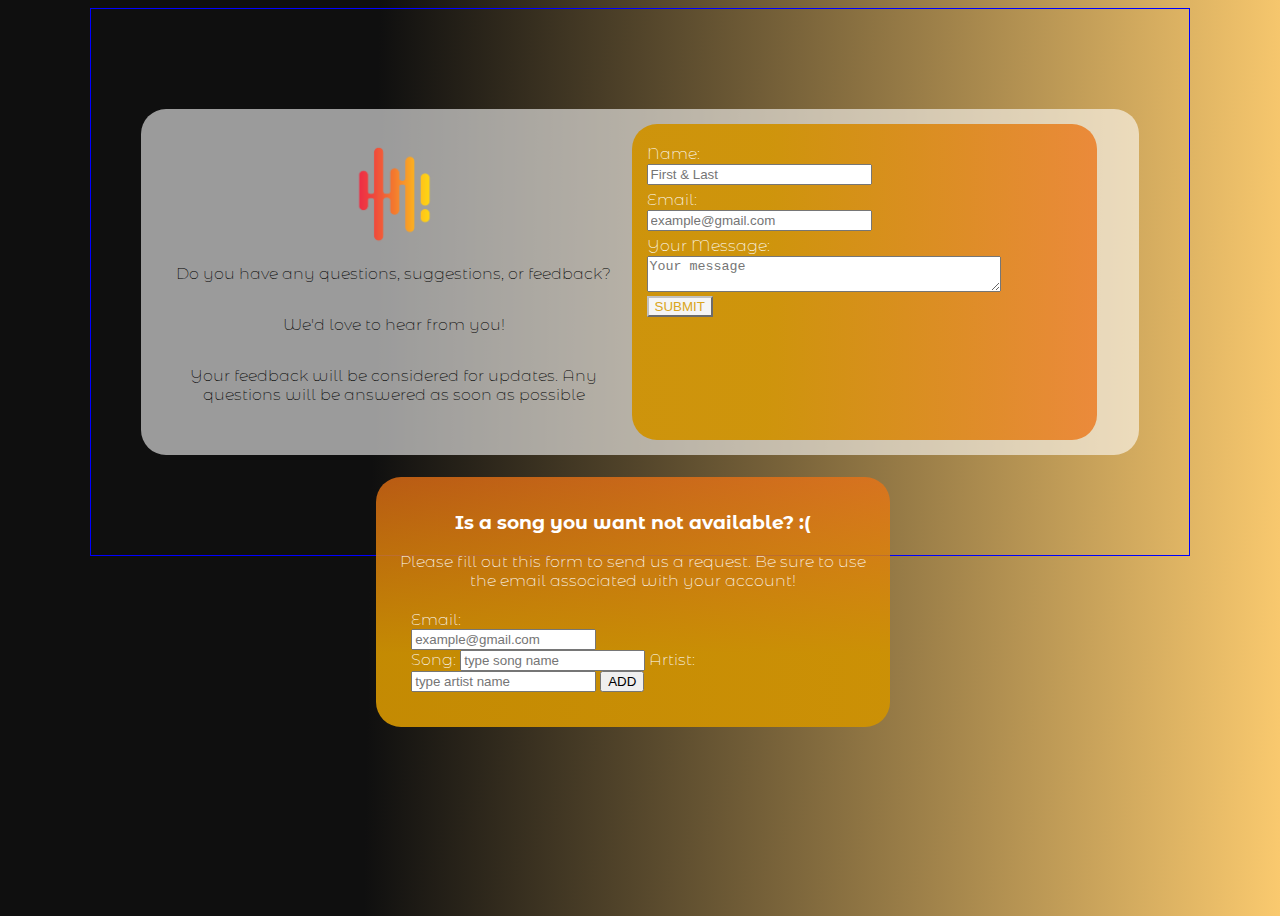
<file: contact/index.html>
<!DOCTYPE html>
<html lang="en">
<head>
    <meta charset="UTF-8">
    <meta name="viewport" content="width=device-width, initial-scale=1.0">
    <link rel="stylesheet" href="/grid.css">
    <link rel="stylesheet" href="./contact-styles.css">
    <link href="https://fonts.googleapis.com/css2?family=Montserrat+Alternates:wght@200&display=swap" rel="stylesheet">
    <title>Contact </title>
</head>
<body>
    <div class="page-wrapper">
            <header></header>
            <main class="container">
                <div class="row">
                    <div class="column d-flex justify-content-center and align-items-center">
                                <section class="contact-box d-flex"> 
                                    <div class ="text">
                                        <style>img {width: 100px;height:auto;}</style>
                                        <a href="/music-app.html"><img src="/images/sound-logo.png"></a>
                                        <p>Do you have any questions, suggestions, or feedback?</p>
                                        <p>We'd love to hear from you!</p>
                                        <p>Your feedback will be considered for updates. Any questions will be answered as soon as possible</p>
                                    </div>
                                    <div class="contact-form">
                                        <form id="contactForm">
                                            <label for="fullName">Name:</label>
                                            <input type="text" id="fullName" class="fullName" placeholder="First & Last" required>
            
                                            <label for="email">Email:</label>
                                            <input type="email" id="email" class="emailAdd" placeholder="example@gmail.com" required>
            
                                            <label for="message">Your Message:</label>
                                            <textarea id="message" class="msg" placeholder="Your message" required></textarea>
            
                                            <button type="submit" class ='submit'>SUBMIT</button>
                                        </form>
                                    </div>

                                    <section class="request-box">
                                        <div class ="request-text">
                                            <h3>Is a song you want not available? :(</h3>
                                            <p>Please fill out this form to send us a request. 
                                            Be sure to use the <span>email associated with your account!</span></p>
                                        </div>
                                            <form id="songRequest" class="request-form">
                                                <label>Email:</label>
                                                <input type="email" id="acctEmail" class="acct-email" placeholder="example@gmail.com" required>

                                                <label>Song:</label>
                                                    <input type="text" class="input" id="inputS" placeholder="type song name" value=""/>
                                                
                                                <label>Artist:</label>
                                                <input type="text" class="input" id="inputA" placeholder="type artist name" value=""/>
                                                
                                                <button type="button" id="generateList">ADD</button>
                                                
                                            </form>
                                    </section>
                                </section>
                    </div>
                </div>
            </main>

    </div>
<script src='./contact.js'></script>
<footer></footer>
</body>
</html>
</file>
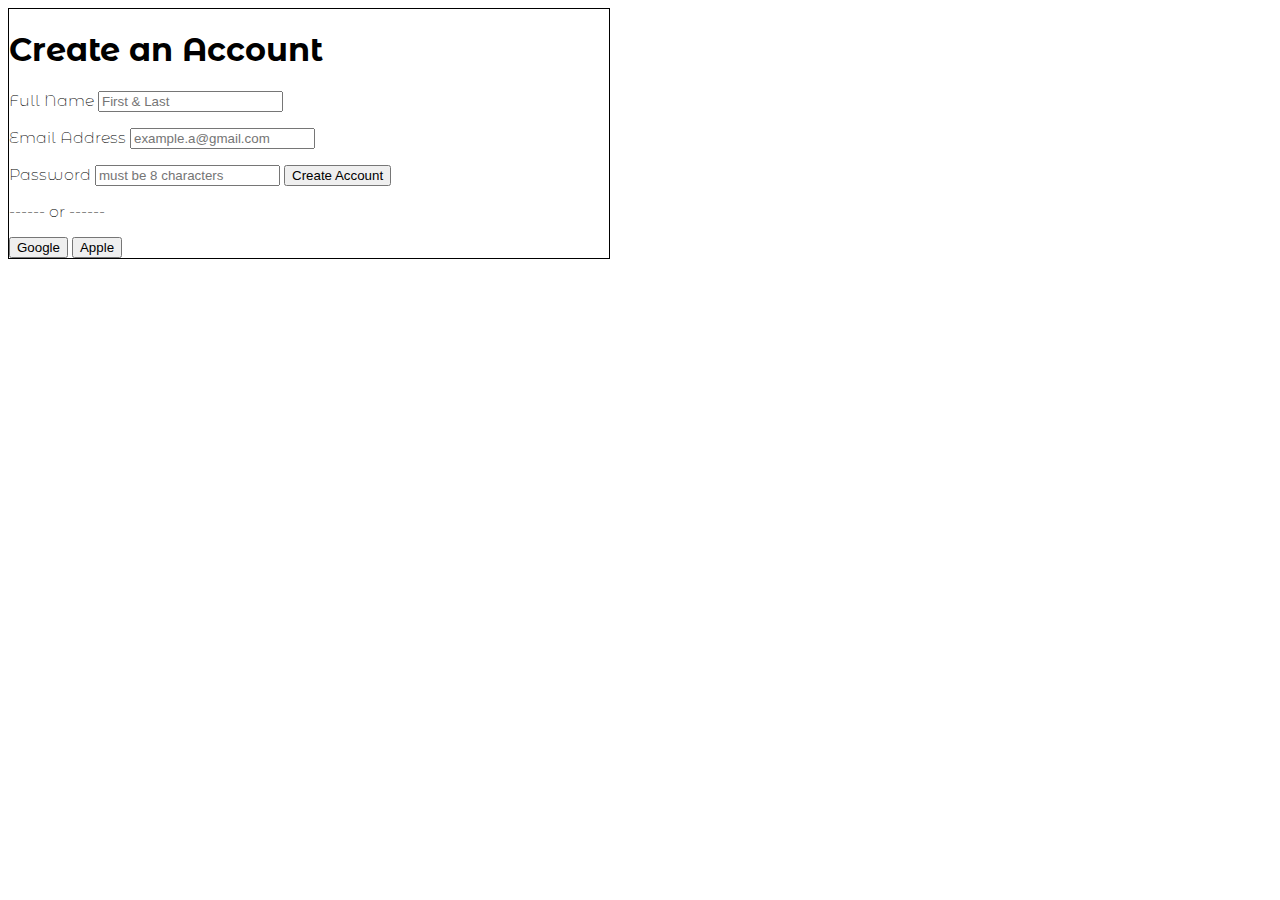
<file: create-account/index.html>
<!DOCTYPE html>
<html lang="en">
<head>
    <meta charset="UTF-8">
    <meta name="viewport" content="width=device-width, initial-scale=1.0">
    <link rel="stylesheet" href="/grid.css">
    <link rel="stylesheet" href="./ca-styles.css">
    <link href="https://fonts.googleapis.com/css2?family=Montserrat+Alternates:wght@200&display=swap" rel="stylesheet">
    <title>Create Account Music App </title>
</head>
<body>
    <main>
        <div class="account-box">
            <h1>Create an Account</h1>
                <form id ="fullName">
                <label>Full Name
                        <input type="text" placeholder="First & Last">
                </label>
                </form>
                        <p id ="nameResponse"></p> <!-- show input response-->
                        <script> 
                            console.log('Page Loaded');
                            const fullNameForm = document.querySelector('#fullName');
                            const nResponseParagraph = document.querySelector('#nameResponse');
                            fullNameForm.addEventListener('submit',function(event){
                            event.preventDefault();
                            const theForm =event.target;
                            console.log(theForm)
                            const myInput = theForm.querySelector('input');
                            console.log(myInput.value)
                            nResponseParagraph.innerHTML = myInput.value
                            })
                        </script>

                <form id ="emailAdd">
                <label> Email Address
                        <input type="text" placeholder="example.a@gmail.com">
                </label>
                </form>
                        <p id ="emailResponse"></p> <!-- show input response-->
                        <script> 
                            console.log('Page Loaded');
                            const emailAddForm = document.querySelector('#emailAdd');
                            const eResponseParagraph = document.querySelector('#emailResponse');
                            emailAddForm.addEventListener('submit',function(event){
                            event.preventDefault();
                            const theForm =event.target;
                            console.log(theForm)
                            const myInput = theForm.querySelector('input');
                            console.log(myInput.value)
                            eResponseParagraph.innerHTML = myInput.value
                            })
                        </script>

                <form id ="pass">
                <label>Password
                        <input type="text" placeholder="must be 8 characters">
                </label>
                    <button type="submit">Create Account</button>
                </form>
                    <p id ="passResponse"></p> <!-- show input response-->
                    <script> 
                        console.log('Page Loaded');
                        const passForm = document.querySelector('#pass');
                        const pResponseParagraph = document.querySelector('#passResponse');
                        passForm.addEventListener('submit',function(event){
                        event.preventDefault();
                        const theForm =event.target;
                        console.log(theForm)
                        const myInput = theForm.querySelector('input');
                        console.log(myInput.value)
                        pResponseParagraph.innerHTML = myInput.value
                        })
                    </script>

                        <div>
                            <p> ------ or ------</p>
                            <button>Google</button>
                            <button>Apple</button>
                        </div>
        </div>
    </main>

</body>
</html>
</file>
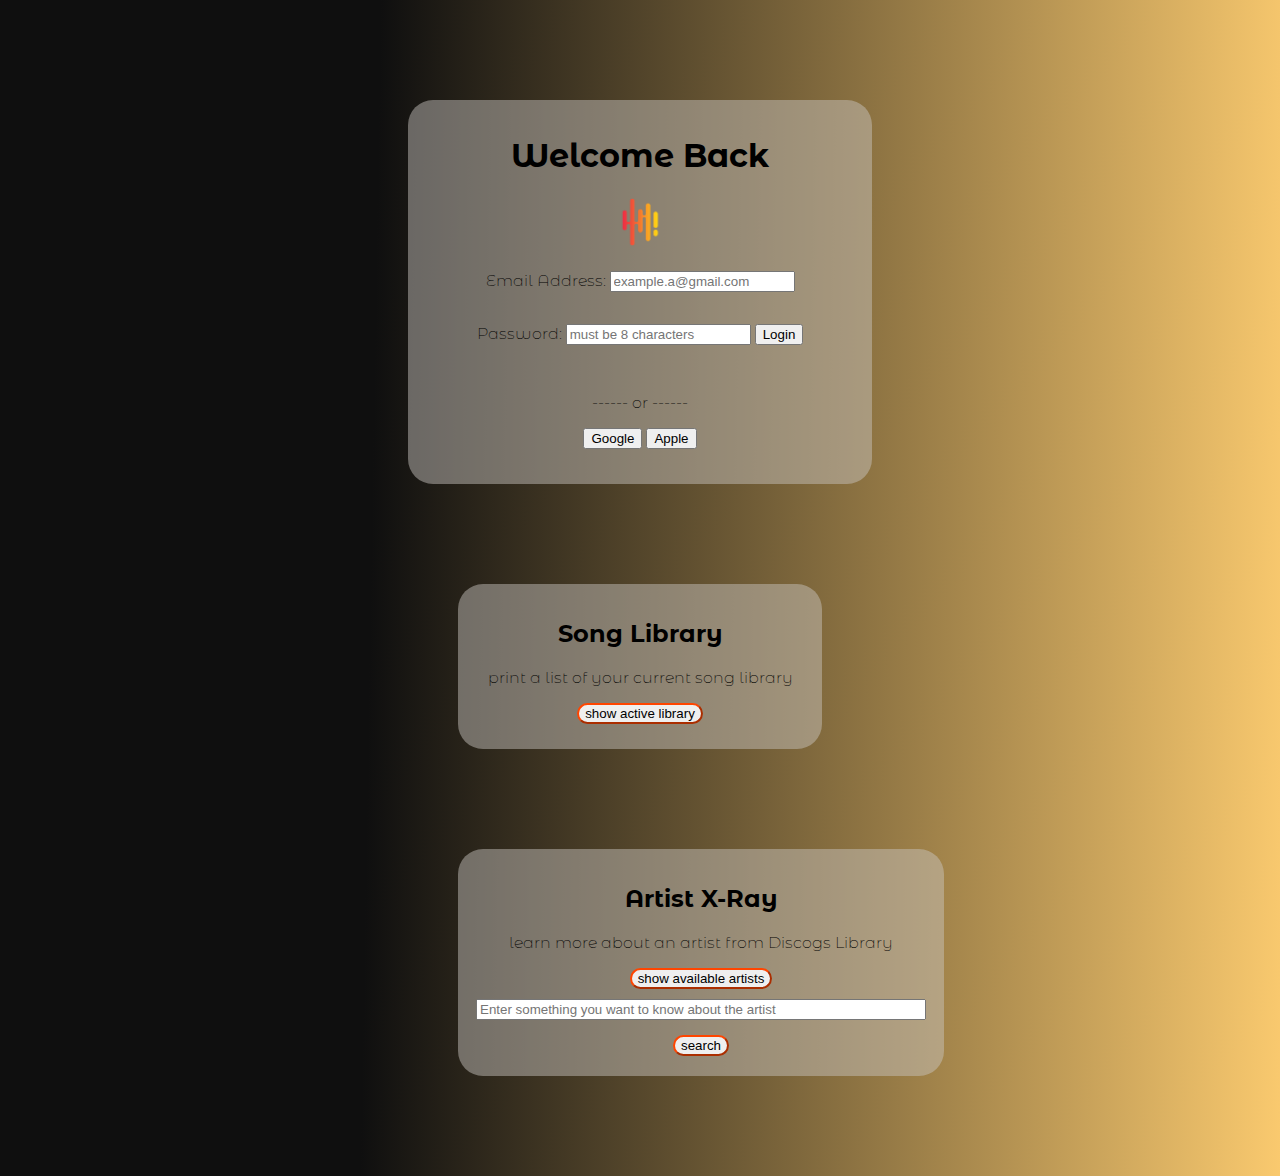
<file: login/index.html>
<!DOCTYPE html>
<html lang="en">
<head>
    <meta charset="UTF-8">
    <meta name="viewport" content="width=device-width, initial-scale=1.0">
    <link rel="stylesheet" href="/grid.css">
    <link rel="stylesheet" type="text/css" href="/login/log-styles.css">
    <meta http-equiv="X-UA-Compatible" content="ie=edge">
    <link href="https://fonts.googleapis.com/css2?family=Montserrat+Alternates:wght@200&display=swap" rel="stylesheet">
    <title>Login Music App </title>
</head>
<body>
    <section class="login-box">
        <div class="title-box">
            <h1>Welcome Back</h1>
            <style>img {width: 50px;height:auto;}</style>
            <a href="/music-app.html"><img src="/images/sound-logo.png"></a>
        </div>
            <div class="form d-flex">
            <form id ="emailAdd">
                <label> Email Address:
                        <input type="text" placeholder="example.a@gmail.com">
                </label>
                </form>
                        <p id ="emailResponse"></p> <!-- show input response-->
                        <script> 
                            console.log('Page Loaded');
                            const emailAddForm = document.querySelector('#emailAdd');
                            const eResponseParagraph = document.querySelector('#emailResponse');
                            emailAddForm.addEventListener('submit',function(event){
                            event.preventDefault();
                            const theForm =event.target;
                            console.log(theForm)
                            const myInput = theForm.querySelector('input');
                            console.log(myInput.value)
                            eResponseParagraph.innerHTML = myInput.value
                            })
                        </script>

                <form id ="pass">
                <label>Password:
                        <input type="text" placeholder="must be 8 characters">
                </label>
                    <button type="submit">Login</button>
                </form>
                    <p id ="passResponse"></p> <!-- show input response-->
                    <script> 
                        console.log('Login Loaded');
                        const passForm = document.querySelector('#pass');
                        const pResponseParagraph = document.querySelector('#passResponse');
                        passForm.addEventListener('submit',function(event){
                        event.preventDefault();
                        const theForm =event.target;
                        console.log(theForm)
                        const myInput = theForm.querySelector('input');
                        console.log(myInput.value)
                        pResponseParagraph.innerHTML = myInput.value
                        })
                    </script>

                        <div class="options">
                            <p> ------ or ------</p>
                            <button>Google</button>
                            <button>Apple</button>
                        </div>
            </div>          
        </section>

    <section class="library-box">
        <h2>Song Library</h2>
        <p>print a list of your current song library</p>
    
        <button type="button" id="printLib">show active library</button>
        <div id="releasesContainer"></div>

    
    </section>

    <section id="xray" class="xray-box">
        <h2>Artist X-Ray</h2>
        <p>learn more about an artist from Discogs Library</p>

        <button type="button" id="artistsData" class="artists-button">show available artists</button>
        <div id="artistsContainer"></div>


        <form id="xraySearch" class ="xrayForm">
            <label>
                <input type="text" id="searchInput" class="search" placeholder="Enter something you want to know about the artist"/>
            </label>
            <button type="button" id="startSearch" class="search-button">search</button>
        </form>
            <div id="searchResult"></div>
    </section>

<script src="/login/js/index.js"></script>
</body>

</html>
</file>
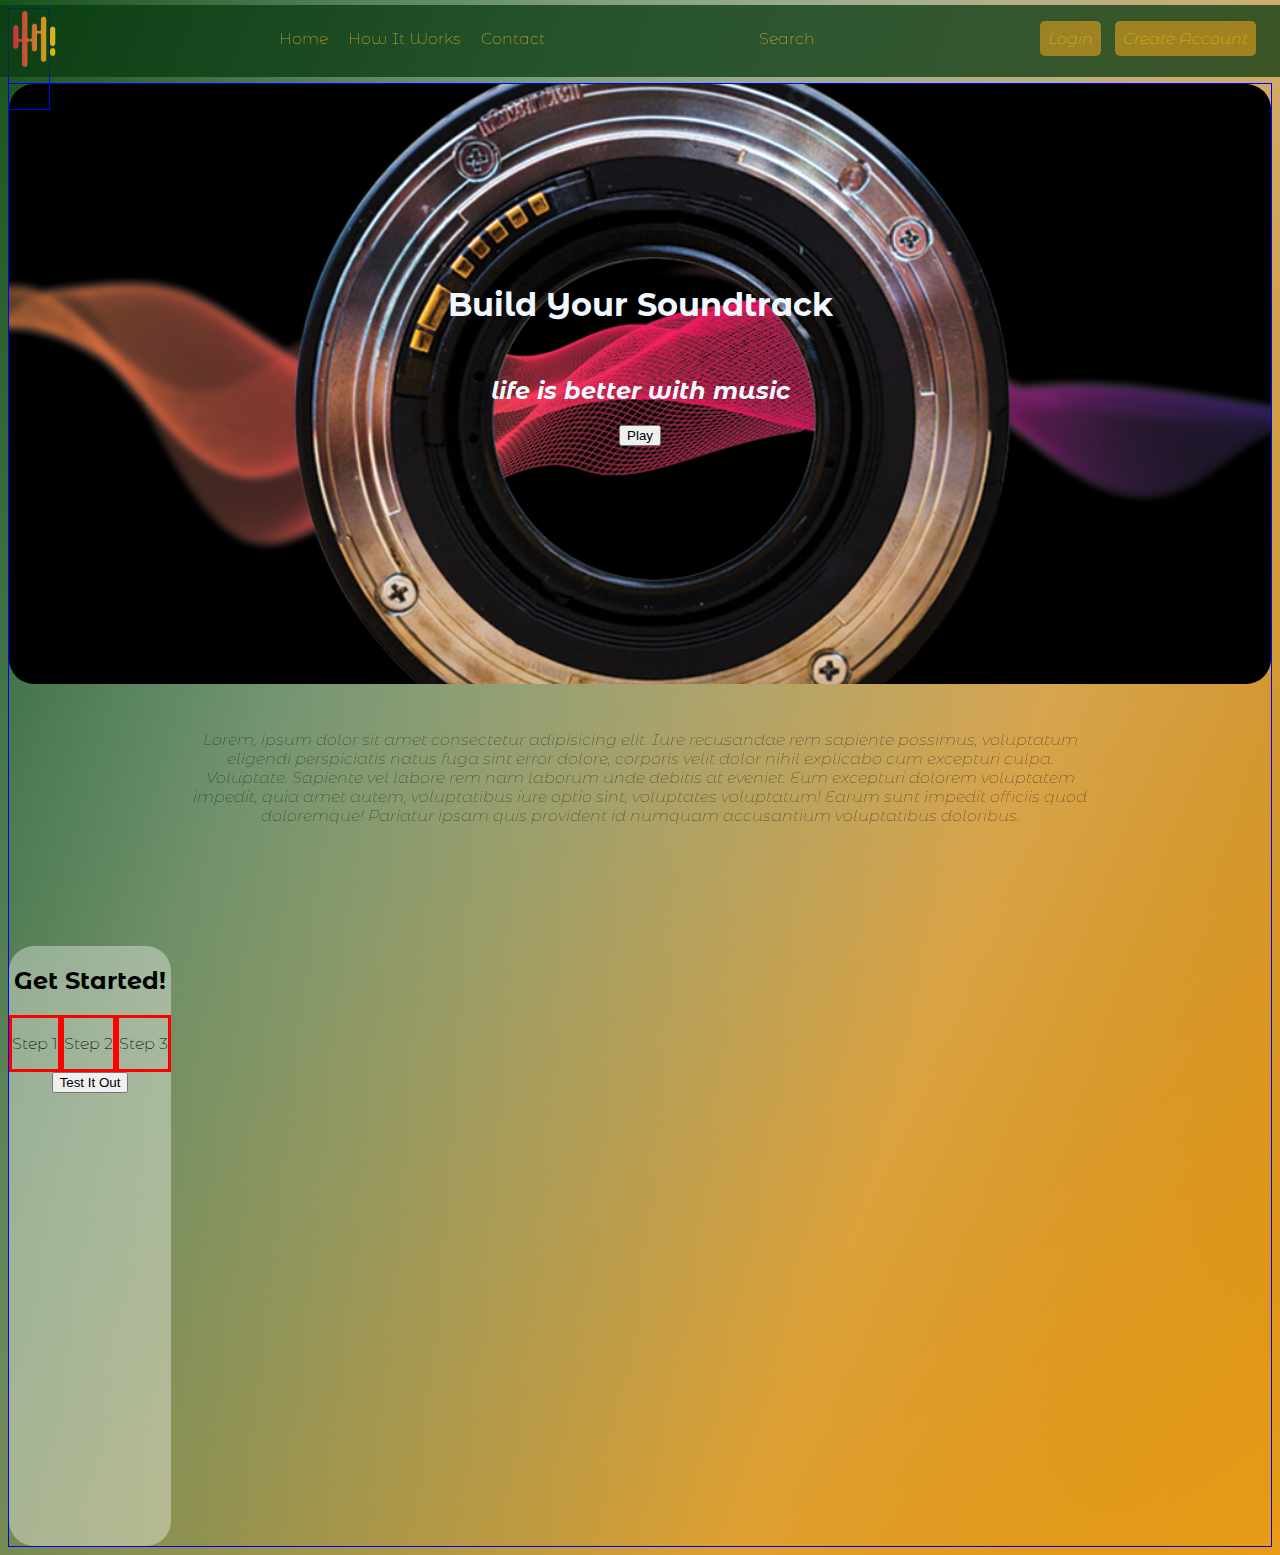
<file: music-app.html>
<!DOCTYPE html>
<html lang="en">
<head>
    <meta charset="UTF-8">
    <meta name="viewport" content="width=device-width, initial-scale=1.0">
    <link rel="preconnect" href="https://fonts.googleapis.com">
    <link rel="preconnect" href="https://fonts.gstatic.com" crossorigin>
    <link href="https://fonts.googleapis.com/css2?family=Montserrat+Alternates:wght@200&display=swap" rel="stylesheet">
    <link rel="stylesheet" href="styles.css" />
    <link rel="stylesheet" href="grid.css">
    <title>My Music App</title>
</head>
<body>
    <div class="page-wrapper">
            <header class="container">
                <div class="row">
                    <div class="column">
                            <nav class ="nav d-flex">
                                <div><img src="images/sound-logo.png" alt="logo for music app"/></div>
                                    <div class = "main-nav d-flex">
                                        <a href="">Home</a>  <!--*add url to top home page-->
                                        <a href="">How It Works</a> <!--*add url to how it works section-->
                                        <a href="./contact/index.html">Contact</a><!--add url to bottom of page contact buttons-->
                                    </div>    
                                    <div class ="search">
                                        <li>Search</li>
                                    </div><!--make into animated search box-->
                                    <div class="buttons">
                                        <a href="./login/index.html">Login</a> <!--url to login page-->
                                        <a href="./create-account/index.html">Create Account</a> <!--url to create account-->
                                    </div>
                                    
                            </nav>
                    </div>
                </div>
            </header>
            <main class="row.justify-center" style="margin-top:75px">
                <div class="column">
                        <div class=" title-box d-flex flex-column align-items-center">
                            <h1>Build <span>Your</span> Soundtrack</h1>
                            <h2>life is better with music</h2>
                            <button>Play</button>  <!-- add action to change background theme-->  
                        </div>
            <main class=" summary-box row.justify-center">
                        <div class="d-flex flex-column align-items-center">
                        <p>Lorem, ipsum dolor sit amet consectetur adipisicing elit. Iure recusandae rem sapiente possimus, voluptatum eligendi perspiciatis natus fuga sint error dolore, corporis velit dolor nihil explicabo cum excepturi culpa. Voluptate.
                        Sapiente vel labore rem nam laborum unde debitis at eveniet. Eum excepturi dolorem voluptatem impedit, quia amet autem, voluptatibus iure optio sint, voluptates voluptatum! Earum sunt impedit officiis quod doloremque!
                        Pariatur ipsam quis provident id numquam accusantium voluptatibus doloribus.</p>
                        </div>
            </main>
            <main class=" steps-box row.justify-center" style="margin-top:75px">
                        <div class="d-flex flex-column align-items-center">
                            <h2>Get Started!</h2>
                            <div class="step-parent d-flex flex-row align-items-center">
                                <div class="steps">
                                    <p>Step 1</p>
                                </div>
                                <div class="steps">
                                    <p>Step 2</p>
                                </div>
                                <div class="steps">
                                    <p>Step 3</p>
                                </div>
                            </div>
                            <button>Test It Out</button> <!--pop up demo profile or insert video -->
                        </div>
            </main>
                </div>
            </main>  
</div>  
</body>
<footer></footer>
</html>
</file>
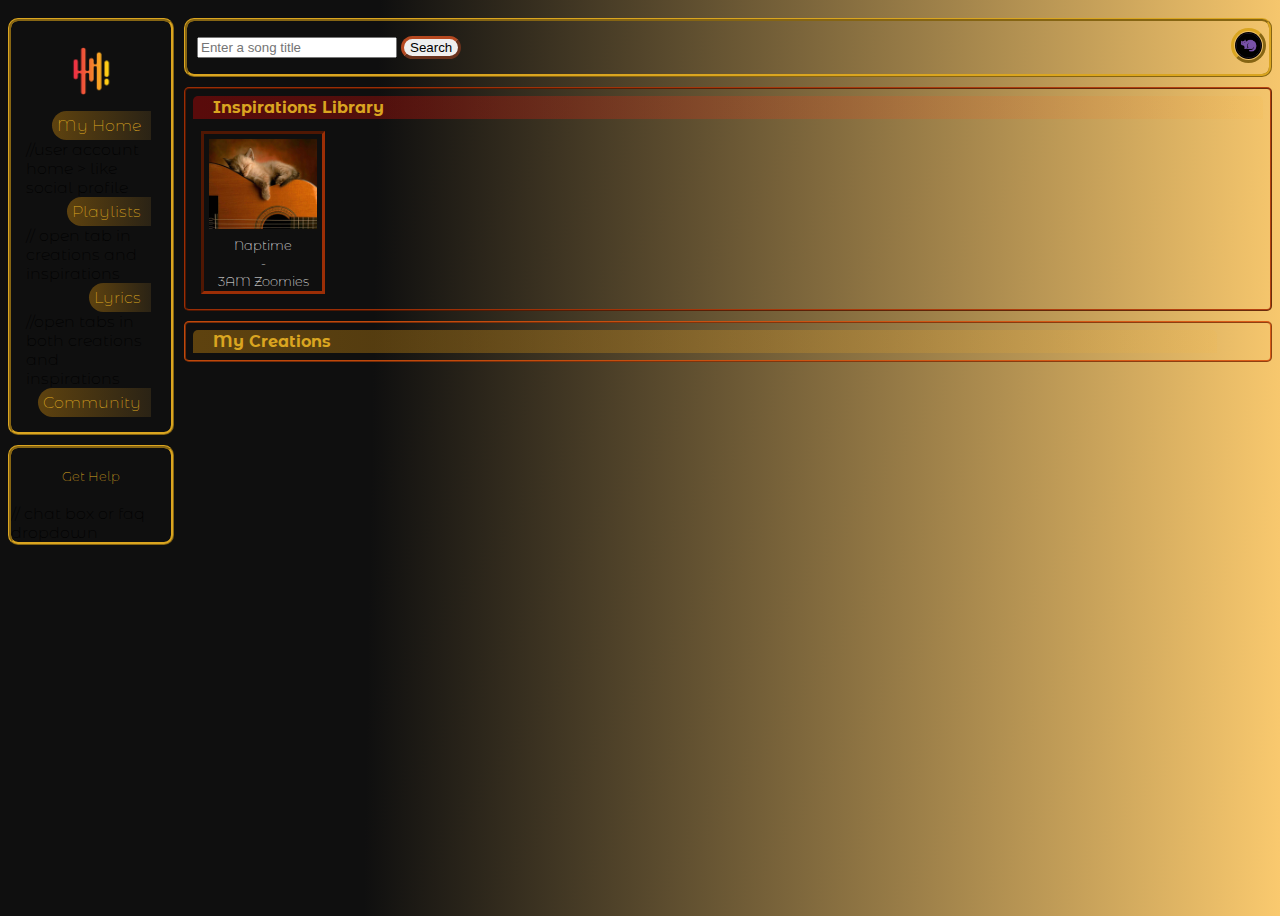
<file: active-user/user-home.html>
<!DOCTYPE html>
<html lang="en">
<head>
    <meta charset="UTF-8">
    <meta name="viewport" content="width=device-width, initial-scale=1.0">
    <link rel="stylesheet" href="./user-styles.css">
    <link rel="preconnect" href="https://fonts.googleapis.com">
    <link rel="preconnect" href="https://fonts.gstatic.com" crossorigin>
    <link href="https://fonts.googleapis.com/css2?family=Montserrat+Alternates:wght@200&display=swap" rel="stylesheet">
    <title>Active User</title>
</head>
<body>
    <header></header>
    <div class="wrapper">
        <div class="grid-container d-flex">
            <div class =sidebar-container>
                <aside class="sidebar d-flex" id="sidebar">
                    <img src="/images/sound-logo.png">
                    <a href="">My Home</a> //user account home > like social profile 
                    <a href="">Playlists</a> // open tab in creations and inspirations
                    <a href="">Lyrics</a> //open tabs in both creations and inspirations
                    <a href="">Community</a>  
                </aside>

                <aside class="sidebar-2 d-flex" id="sidebar2">
                    <a href="">Get Help</a> // chat box or faq dropdown
                </aside>
            </div>

                <div class="right-content">

                            <nav class="navbar">
                                <form class="search-form" id="searchForm"><label>
                                    <input id=trackInput type="text" placeholder="Enter a song title">
                                    <button type="submit" id="startSearch">Search</button>
                                </label></form>
                                <a href="" class="profile"><img src="./user-images/image placeholder.jpeg"> </a>
                            </nav>

                    <section class="main-content d-flex">
                        <div class="collection" id="collection">
                            <h3>Inspirations Library</h3>
                            <div class="album-grid" id="albumGrid">
                                <div class="sample" id="sample">
                                    <img src="./user-images/cat-cover.jpg">
                                    <p>Naptime</p>
                                    <p>-</p>
                                    <p>3AM Zoomies</p>
                                </div>

                            </div>

                        </div>

                        <div class="creations" id="creations">
                            <h3>My Creations</h3>
                        </div>
                    </section>
                    <footer></footer>
                </div>
        </div>
    </div>
<script src= "./user.js"></script>
</body>

</html>
</file>
<file: grid.css>
/*
    THE PAGE WRAPPER
    The "page wrapper" is the outermost container for the page. It mimics
    the behavior of the body tag, but is a container element so that it can be styled
    with more flexibility than the body tag.
*/
.page-wrapper {
    display: flex;
    flex-direction: column;
    min-height: 100dvh;
}

/*
    THE CONTAINER ELEMENT
    The "container", sometimes referred to as a "section", is a container
    element (semantic when applicable) that vertically separates different
    areas on the page based on their purpose or topic. It can allow different
    background colors and properties for each section that help users associate
    content within it as belonging to the same subject.
*/
.container {
    display: flex;
    flex-direction: column;
    align-items: center;
}
/*
    THE ROW ELEMENT
    The "row" is a container element that horizontally separates its
    children, which are usually columns. It also performs a secondary role
    of keeping the content of the site within a reasonable width, so that
    wider screens don't disrupt the intended layout.
*/
.row {
    display: flex;
    width: 100%;
    max-width: 1100px;
    padding: 0 20px;
}
.row.full-width {
    max-width: unset;
}
.row.no-padding {
    padding: unset;
}
/*THE COLUMN ELEMENT*/
/*The "column" is a container element that vertically separates its*/
/*children, which are usually content elements. When paired with sibling columns,*/
/*it allows for the creation of a flexible grid system that can be used*/
/*to create a variety of layouts.*/
.column {
    min-height: 100px;
    border: 1px solid blue;
    display: flex;
    flex-direction: column;
    flex: 1 0 0;
}
.d-flex {
    display: flex;
}
.flex-column {
    flex-direction: column;
}
.align-items-start{
    align-items: start;
}
.align-items-center {
    align-items: center;
}
.align-items-end {
    align-items: end;
}
.justify-content-start {
    justify-content: start;
}
.justify-content-center{
    justify-content: center;
}
.justify-content-end {
    justify-content: end;
}
.justify-content-between {
    justify-content: space-between;
}
.justify-content-around {
    justify-content: space-around;
}
.justify-content-evenly {
    justify-content: space-evenly;
}
.flex-grow-1 {
    flex: 1 0 0;
}
.flex-grow-2 {
    flex: 2 0 0;
}
.flex-grow-3 {
    flex: 3 0 0;
}
.flex-shrink-1 {
    flex: 0 1 auto;
}
.flex-shrink-2 {
    flex: 0 2 auto;
}
.flex-shrink-3 {
    flex: 0 3 auto;
}
/*GAP CLASSES*/
.gap-0 {
    gap: 0px;
}
.gap-5 {
    gap: 5px;
}
.gap-10 {
    gap: 10px;
}
.gap-15 {
    gap: 15px;
}
.gap-20 {
    gap: 20px;
}
.gap-25 {
    gap: 25px;
}
.gap-30 {
    gap: 30px;
}
/*PADDING utility classes*/
.p-0{
    padding: 0px
}
.p-5{
    padding: 5px
}
.p-10{
    padding: 10px
}
.p-15{
    padding: 15px
}
.p-20{
    padding: 20px
}
.p-25{
    padding: 25px
}
.p-30{
    padding: 30px
}
.py-0{
    padding-top: 0px;
    padding-bottom: 0px;
}
.py-5{
    padding-top: 5px;
    padding-bottom: 5px;
}
.py-10{
    padding-top: 10px;
    padding-bottom: 10px;
}
.py-15{
    padding-top: 15px;
    padding-bottom: 15px;
}
.py-20{
    padding-top: 20px;
    padding-bottom: 20px;
}
.py-25{
    padding-top: 25px;
    padding-bottom: 25px;
}
.py-30{
    padding-top: 30px;
    padding-bottom: 30px;
}
.px-0{
    padding-left: 0px;
    padding-right: 0px;
}
.px-0{
    padding-left: 0px;
    padding-right: 0px;
}
.px-5{
    padding-left: 5px;
    padding-right: 5px;
}
.px-10{
    padding-left: 10px;
    padding-right: 10px;
}
.px-15{
    padding-left: 15px;
    padding-right: 15px;
}
.px-20{
    padding-left: 20px;
    padding-right: 20px;
}
.px-25{
    padding-left: 25px;
    padding-right: 25px;
}
.px-30{
    padding-left: 30px;
    padding-right: 30px;
}
/*Margin Utility Classes*/
.m-0 {
    margin: 0px;
}
.m-5 {
    margin: 5px;
}
.m-10 {
    margin: 10px;
}
.m-15 {
    margin: 15px;
}
.m-20 {
    margin: 20px;
}
.m-25 {
    margin: 25px;
}
.m-30 {
    margin: 30px;
}
.my-0 {
    margin-top: 0px;
    margin-bottom: 0px;
}
.my-5 {
    margin-top: 5px;
    margin-bottom: 5px;
}
.my-10 {
    margin-top: 10px;
    margin-bottom: 10px;
}
.my-15 {
    margin-top: 15px;
    margin-bottom: 15px;
}
.my-20 {
    margin-top: 20px;
    margin-bottom: 20px;
}
.my-25 {
    margin-top: 25px;
    margin-bottom: 25px;
}
.my-30 {
    margin-top: 30px;
    margin-bottom: 30px;
}
.mx-0 {
    margin-left: 0px;
    margin-right: 0px;
}
.mx-5 {
    margin-left: 5px;
    margin-right: 5px;
}
.mx-10 {
    margin-left: 10px;
    margin-right: 10px;
}
.mx-15 {
    margin-left: 15px;
    margin-right: 15px;
}
.mx-20 {
    margin-left: 20px;
    margin-right: 20px;
}
.mx-25 {
    margin-left: 25px;
    margin-right: 25px;
}
.mx-30 {
    margin-left: 30px;
    margin-right: 30px;
}
/* Other utility classes */
.text-center {
    text-align: center;
}
</file>
<file: contact/contact-styles.css>
html {
    font-family: "Montserrat Alternates", sans-serif;
    font-weight: 200;
    font-size: 16px;
    font-style: normal;
    box-sizing: border-box;
}

body {
    background:linear-gradient(271deg,rgba(248, 185, 66, 0.766),rgba(0, 0, 0, 0.94) 70.71%);
}

.contact-box {
    margin: 100px 50px 100px 50px;
    padding: 15px;
    border-radius: 25px;
    background-color: rgba(255, 255, 255, 0.584);
    min-width: fit-content;
    min-height: fit-content;
}
.text {
    min-width: 45%;
    padding:20px;
    text-align: center;
    display: inline-flex;
    flex-direction: column;
    max-width: 350px;
    align-items: center;
}

.contact-form {
    border-radius: 25px;
    min-width: 200px;
    max-width: fit-content;
    min-width: 45%;
    min-height: fit-content;
    background:linear-gradient(271deg,rgba(236, 114, 20, 0.766),rgba(207, 146, 2, 0.94) 70.71%);
    color:white;
    padding: 15px;
    position: relative;
}

.contact-form label {
    display:block;
    margin-left:auto;
    margin-right:auto;
    margin-top: 5px;
    margin-bottom: 1px;
    text-align: left;
}

.contact-form input {
    min-width:50%;
    max-width:100%;
}

.contact-form textarea {
    min-width: 80%;
    min-height: 80%;
    max-width: 100%;
    max-height: 100%;
}

.submit {
    display: flex;
    width: fit-content;
    height: fit-content;
    background-color: whitesmoke;
    border-color: silver;
    color: goldenrod;
}

.request-box {
    border-radius: 25px;
    max-height: fit-content;
    min-width: 50%;
    max-width: fit-content;
    background:linear-gradient(180deg,rgba(236, 114, 20, 0.766),rgba(207, 146, 2, 0.94) 70.71%);
    color:white;
    padding: 15px;
    margin: 5px;
    position: relative;
    top:110%;
    left: -75%;
}

.request-text {
    text-align: center;
    text-wrap: wrap;
}

.request-form {
    margin: 20px;
}

.acct-email {
    display:block
}

.request-bttn {
    place-self: center;
}

.request-list {
    display:block;
    color:white;
    border-color: white;
    text-transform: capitalize;
    text-align: left;  
}

.undo-bttn {
    margin-left: 5px;
}
</file>
<file: create-account/ca-styles.css>
html {
    font-family: "Montserrat Alternates", sans-serif;
    font-weight: 200;
    font-size: 16px;
    font-style: normal;
    box-sizing: border-box;
}

.account-box {
    width: 600px; 
    height: auto; 
    border: 1px solid black
}
</file>
<file: login/log-styles.css>
html {
    font-family: "Montserrat Alternates", sans-serif;
    font-weight: 200;
    font-size: 16px;
    font-style: normal;
    box-sizing: border-box;
}

*, *::before, *::after {
    box-sizing: inherit;
}

body {
    background:linear-gradient(271deg,rgba(248, 185, 66, 0.766),rgba(0, 0, 0, 0.94) 70.71%);

}

.title-box {
    margin: 20px;
}
.login-box {
    max-width: 600px;
    text-align: center;
    height: fit-content; 
    border-radius: 25px;
    margin: 100px 400px 100px 400px;
    padding: 15px;
    background-color: rgba(202, 198, 194, 0.47);
}

.form {
    flex-direction: column;
}

.options {
    margin-bottom: 20px;
}

.search-box {
    text-align: center;
    height: fit-content;
    min-width: fit-content; 
    max-width: 400px;
    border-radius: 25px;
    margin: 100px 450px 100px 450px;
    padding: 15px;
    background-color: rgba(202, 198, 194, 0.47);
}

.searchForm label {
    color:silver;
    font-weight: 500;
    display: flex;
    margin: 4px;
    max-width: 450px;
    width: 80%;
}

.searchForm button { 
    height: fit-content;
    width: fit-content;
    margin: 5px 150px 5px 150px;
    border-radius: 25px;
    border-color: orangered;
}

.xray-box {
    text-align: center;
    height: fit-content;
    min-width: fit-content; 
    max-width: 600px;
    border-radius: 25px;
    margin: 100px 450px 100px 450px;
    padding: 15px;
    background-color: rgba(202, 198, 194, 0.47);   
}

.xrayForm input {
    min-width: 350px;
    max-width: 450px;
    width: 100%;
    margin-bottom: 10px;
}

.search-button { 
    width: fit-content;
    margin: 5px 200px 5px 200px;
    border-radius: 25px;
    border-color: orangered;
}

.artists-button {
    width: fit-content;
    border-radius: 25px;
    border-color: orangered;
    margin-bottom: 10px;
}

.library-box {
    text-align: center;
    height: fit-content;
    min-width: fit-content; 
    max-width: 600px;
    border-radius: 25px;
    margin: 100px 450px 100px 450px;
    padding: 15px;
    background-color: rgba(202, 198, 194, 0.47); 
}

.library-box button {
    width: fit-content;
    border-radius: 25px;
    border-color: orangered;
    margin-bottom: 10px;
}
</file>
<file: styles.css>
html {
  font-family: "Montserrat Alternates", sans-serif;
  font-weight: 200;
  font-size: 16px;
  font-style: normal;
  box-sizing: border-box;
}
header {
  position:fixed;
}

.nav {
  height: fit-content;
  width: -webkit-fill-available;
  position:fixed;
  justify-content: space-between;
  top: 5px;
  left: 0px;
  background-color: rgb(10 57 16 / 94%);
  opacity: .8;
  padding: 4px;
}
.nav img {
  width: 60px;
}

.main-nav {
  box-sizing: inherit;
  width: auto;
  width: fit-content;
  padding: 20px;
}

.main-nav a {
  text-decoration: none;
  color:goldenrod;
  display:flex;
  padding-left: 20px;
}

.search {
  padding:20px;
  color: goldenrod; 
  list-style: none; 
  text-decoration: none;
}

.buttons {
  padding:20px;
}

.buttons a {
  color:gold;
  font-style: italic;
  text-decoration:none;
  margin-left: 10px;
  padding: 8px;
  background-color: darkgoldenrod;
  opacity: 80%;
  border-radius:5px;
}

.title-box {
    border-radius: 25px;
    background-image: url(./images/home-backround.png);
    background-position: center center;
    background-size: cover;
    min-height: 600px;
    text-align: center;
}

.title-box h1 {
  padding: 180px 100px 10px 100px;
  color:aliceblue;
}

.title-box h2 {
  font-style: oblique ;
  color:aliceblue; 
}

.summary-box {
  /* background-color: rgba(255, 255, 255, 0.37); */
  opacity: 50%;
  border-radius: 25px;
  margin: 10px 25px 10px 25px;
  width: auto;
  height: fit-content;
}

.summary-box p {
  text-align: center;
  padding: 20px 150px 20px 150px;
  font-style: oblique;
  color:black;
}

.steps-box {
  min-height: 600px;
  background-color: rgba(255, 255, 255, 0.37);
  border-radius: 25px;
  width: fit-content;

}

.steps {
  border: 3px solid red;
  
}

.step-parent {
  display: flex;
  flex-direction: row;
}

body {
  background: linear-gradient(110deg, rgb(7 71 15 / 94%), rgba(255,0,0,0) 70.71%), 
  linear-gradient(317deg, rgb(235 158 22 / 96%), rgba(0,255,0,0) 70.71%),
  linear-gradient(293deg, rgb(151 96 5 / 94%), rgba(0,0,255,0) 70.71%);
}

.main.row.justify-center {
  width: auto;
  border: solid 1px;
  padding-top: 100px;
}

/* p {
  width: 320px;
  height: 50px;
} */
</file>
<file: active-user/user-styles.css>
html {
    font-family: "Montserrat Alternates", sans-serif;
    font-weight: 200;
    font-size: 16px;
    font-style: normal;
    box-sizing: border-box;
}
*, *::before, *::after {
    box-sizing: inherit;
}

body {
    font-family: inherit;
    background:linear-gradient(271deg,rgba(248, 185, 66, 0.766),rgba(0, 0, 0, 0.94) 70.71%);
}

.wrapper {
    min-width: 100%;
    display: flex;
    min-height: 100vh;
}

.grid-container {
    flex-direction: row;
    align-items: flex-start;
    height: 100vh; 
    width: 100vw;
}

.navbar {
    /* background: rgba(216, 178, 9, 0.496); */
    border-color: goldenrod;
    border-style: ridge;
    display: flex;
    justify-content: space-between;
    padding: 5px;
    border-radius: 10px;
    align-items: center;
    width: inherit; 
    margin-top: 10px;
    margin-right: 10px;
}

.navbar img {
    height: 35px;
    border-radius: 50px;
    border-color: goldenrod;
    border-style: outset;
    margin: 5%;
    padding: 1px;
}
.navbar input {
    min-width: 200px;
    max-width:fit-content;
}

.search-form {
    margin-left: 5px;
}
.search-form button {
    border-style: outset;
    border-color: rgba(173, 50, 5, 0.886);
    border-radius: 20px;
    border-width: 3px;
}

.sidebar-container {
    max-width: 16vw;
    margin: none;
}
.sidebar {
    flex-direction: column; 
    align-items: flex-end; 
    overflow: hidden;
    border-color: goldenrod;
    border-style: ridge;
    margin-right: 10px;
    margin-top: 10px;
    min-height: max-content;
    min-width: min-content;
    border-radius: 10px; 
    padding: 15px; 
    overflow:auto;
}
.sidebar a {
    background:linear-gradient(to right, #faa70e56, rgba(248, 184, 66, 0.118));
    border-top-left-radius: 15px;
    border-bottom-left-radius: 15px;
    text-decoration: none;
    color: goldenrod;
    padding:5px 10px 5px 5px;
    margin-right: 5px;
    font-size: medium;
}

.sidebar img {
    max-width: 50px;
    margin: 5px 0px 10px 0px;
    padding-top: 5px;
    padding-bottom: 5px;
    align-self: center;
}

.sidebar-2 {
    flex-direction: column; 
    align-items: center; 
    overflow: hidden;
    border-color: goldenrod;
    border-style: ridge;
    margin-top: 10px;
    margin-right: 10px;
    min-height: fit-content;
    min-width: min-content;
    border-radius: 10px;
    text-decoration: none;
}

.sidebar-2  a {
    text-decoration: none;
    color: goldenrod;
    margin: 10px;
    padding:10px;
    font-size: small;
}

.right-content {
    width:85vw;
}
.main-content {
    flex-direction: column;
    justify-items: flex-start;
}
.collection {
    display: flex; 
    flex-flow: row wrap;
    border-style: ridge;
    border-radius: 5px;
    border-color: rgba(173, 50, 5, 0.886);
    border-width: 2px;
    margin-top: 10px;
    margin-right: 10px;
    color: whitesmoke;
    min-height: fit-content;
    width: 85vw;
    padding:5px;
}

.collection h3 {
    width: 100vw;
    height:min-content;
    margin: 2px;
    padding: 2px 2px 2px 20px;
    color:goldenrod;
    font-size: medium;
    background: linear-gradient(to right, #eb030356, rgba(248, 184, 66, 0.118));
    border-top-right-radius: 5px;
    border-top-left-radius: 5px;
    
}
.creations {
    display: flex; 
    flex-flow: row wrap;
    border-radius: 5px;
    border-style: ridge;
    border-color: rgba(215, 81, 13, 0.886);
    border-width: 2px;
    margin-top: 10px;
    color: whitesmoke;
    margin-right: 10px;
    min-height: fit-content;
    width: 85vw;
    padding:5px;
}

.creations h3 {
    width: 100vw;
    height:min-content;
    width: 80vw;
    margin: 2px;
    padding: 2px 2px 2px 20px;
    color:goldenrod;
    font-size: medium;
    background: linear-gradient(to right, #faa70e56, rgba(248, 184, 66, 0.118));
    border-top-right-radius: 5px;
    border-top-left-radius: 5px;
}

.album-grid {
    display:flex;
    margin:10px;
}

.sample {
    border-color: rgba(173, 50, 5, 0.886);
    border-style: inset;
    max-width: 12vw;
    color: whitesmoke;
    text-align: center;
    font-size: small;
}
.sample img {
    max-height: 12vh;
    margin: 5px;
    max-width: 12vh;
}
.sample p {
    margin:0px 0px 2px 0px;
}

.new-inspo-div {
    border-color: rgba(213, 68, 16, 0.886);
    border-style: inset;
    max-width: 12vw;
    color: whitesmoke;
    text-align: center;
    font-size: small;
    margin-left: 20px;
}

.new-img {
    max-height: 12vh;
    max-width: 12vh;
    margin: 5px;
}

.new-pgh {
    margin: 5px;
}

.d-flex {
    display: flex;
}
</file>
